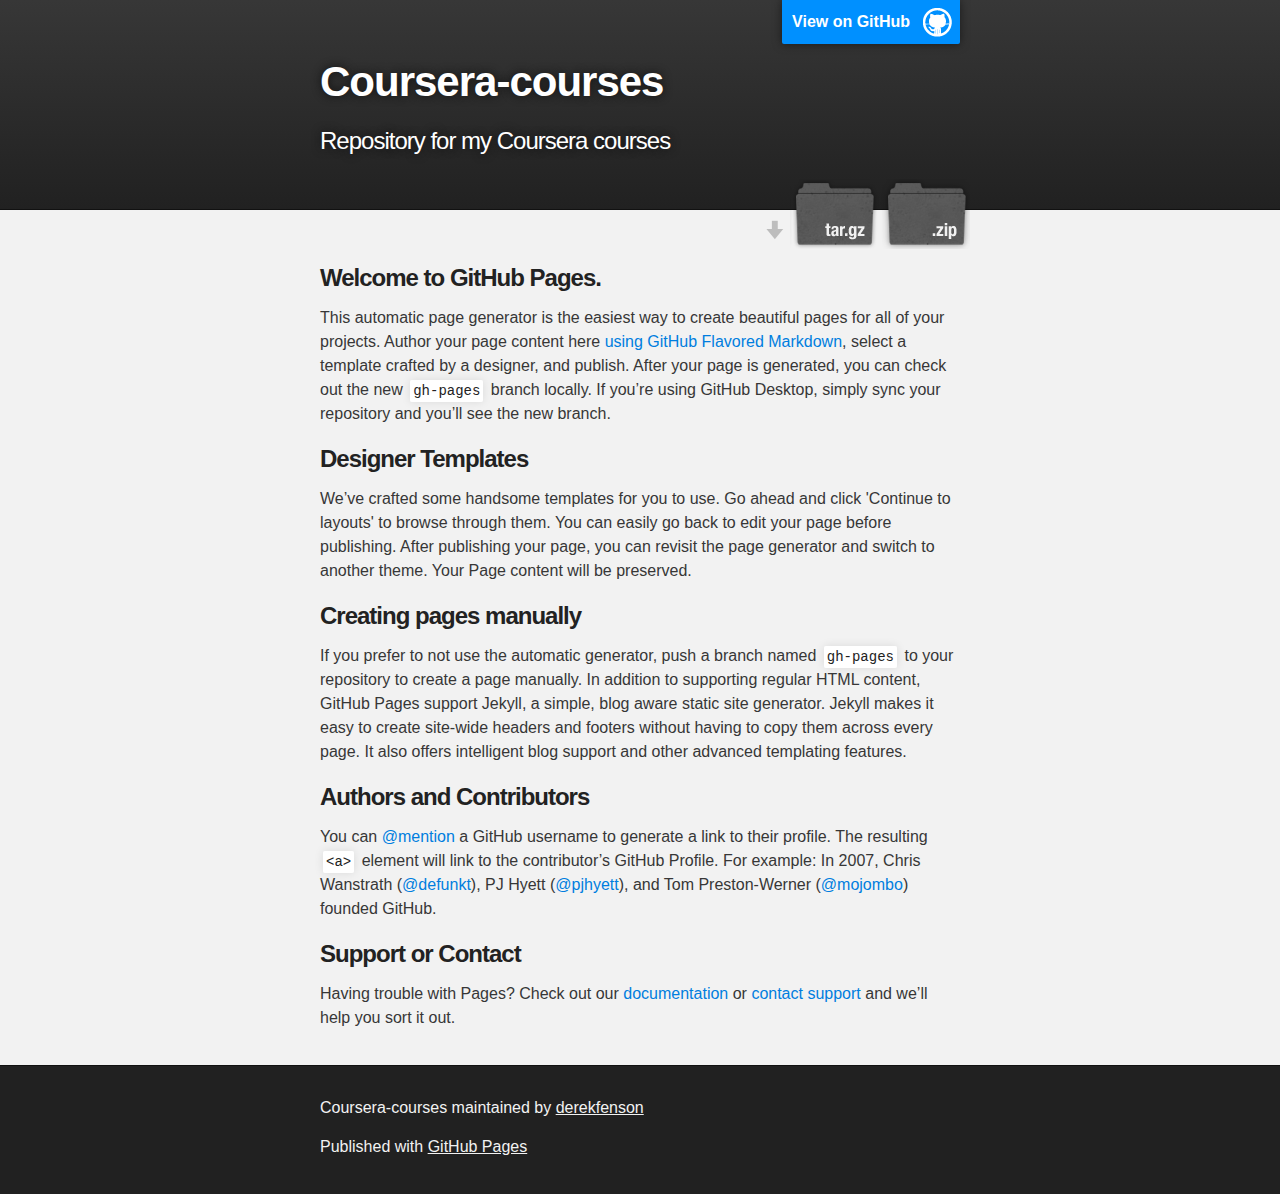
<file: index.html>
<!DOCTYPE html>
<html>

  <head>
    <meta charset='utf-8'>
    <meta http-equiv="X-UA-Compatible" content="chrome=1">
    <meta name="description" content="Coursera-courses : Repository for my Coursera courses">

    <link rel="stylesheet" type="text/css" media="screen" href="stylesheets/stylesheet.css">

    <title>Coursera-courses</title>
  </head>

  <body>

    <!-- HEADER -->
    <div id="header_wrap" class="outer">
        <header class="inner">
          <a id="forkme_banner" href="https://github.com/derekfenson/Coursera-Courses">View on GitHub</a>

          <h1 id="project_title">Coursera-courses</h1>
          <h2 id="project_tagline">Repository for my Coursera courses</h2>

            <section id="downloads">
              <a class="zip_download_link" href="https://github.com/derekfenson/Coursera-Courses/zipball/master">Download this project as a .zip file</a>
              <a class="tar_download_link" href="https://github.com/derekfenson/Coursera-Courses/tarball/master">Download this project as a tar.gz file</a>
            </section>
        </header>
    </div>

    <!-- MAIN CONTENT -->
    <div id="main_content_wrap" class="outer">
      <section id="main_content" class="inner">
        <h3>
<a id="welcome-to-github-pages" class="anchor" href="#welcome-to-github-pages" aria-hidden="true"><span aria-hidden="true" class="octicon octicon-link"></span></a>Welcome to GitHub Pages.</h3>

<p>This automatic page generator is the easiest way to create beautiful pages for all of your projects. Author your page content here <a href="https://guides.github.com/features/mastering-markdown/">using GitHub Flavored Markdown</a>, select a template crafted by a designer, and publish. After your page is generated, you can check out the new <code>gh-pages</code> branch locally. If you’re using GitHub Desktop, simply sync your repository and you’ll see the new branch.</p>

<h3>
<a id="designer-templates" class="anchor" href="#designer-templates" aria-hidden="true"><span aria-hidden="true" class="octicon octicon-link"></span></a>Designer Templates</h3>

<p>We’ve crafted some handsome templates for you to use. Go ahead and click 'Continue to layouts' to browse through them. You can easily go back to edit your page before publishing. After publishing your page, you can revisit the page generator and switch to another theme. Your Page content will be preserved.</p>

<h3>
<a id="creating-pages-manually" class="anchor" href="#creating-pages-manually" aria-hidden="true"><span aria-hidden="true" class="octicon octicon-link"></span></a>Creating pages manually</h3>

<p>If you prefer to not use the automatic generator, push a branch named <code>gh-pages</code> to your repository to create a page manually. In addition to supporting regular HTML content, GitHub Pages support Jekyll, a simple, blog aware static site generator. Jekyll makes it easy to create site-wide headers and footers without having to copy them across every page. It also offers intelligent blog support and other advanced templating features.</p>

<h3>
<a id="authors-and-contributors" class="anchor" href="#authors-and-contributors" aria-hidden="true"><span aria-hidden="true" class="octicon octicon-link"></span></a>Authors and Contributors</h3>

<p>You can <a href="https://help.github.com/articles/basic-writing-and-formatting-syntax/#mentioning-users-and-teams" class="user-mention">@mention</a> a GitHub username to generate a link to their profile. The resulting <code>&lt;a&gt;</code> element will link to the contributor’s GitHub Profile. For example: In 2007, Chris Wanstrath (<a href="https://github.com/defunkt" class="user-mention">@defunkt</a>), PJ Hyett (<a href="https://github.com/pjhyett" class="user-mention">@pjhyett</a>), and Tom Preston-Werner (<a href="https://github.com/mojombo" class="user-mention">@mojombo</a>) founded GitHub.</p>

<h3>
<a id="support-or-contact" class="anchor" href="#support-or-contact" aria-hidden="true"><span aria-hidden="true" class="octicon octicon-link"></span></a>Support or Contact</h3>

<p>Having trouble with Pages? Check out our <a href="https://help.github.com/pages">documentation</a> or <a href="https://github.com/contact">contact support</a> and we’ll help you sort it out.</p>
      </section>
    </div>

    <!-- FOOTER  -->
    <div id="footer_wrap" class="outer">
      <footer class="inner">
        <p class="copyright">Coursera-courses maintained by <a href="https://github.com/derekfenson">derekfenson</a></p>
        <p>Published with <a href="https://pages.github.com">GitHub Pages</a></p>
      </footer>
    </div>

    

  </body>
</html>
</file>
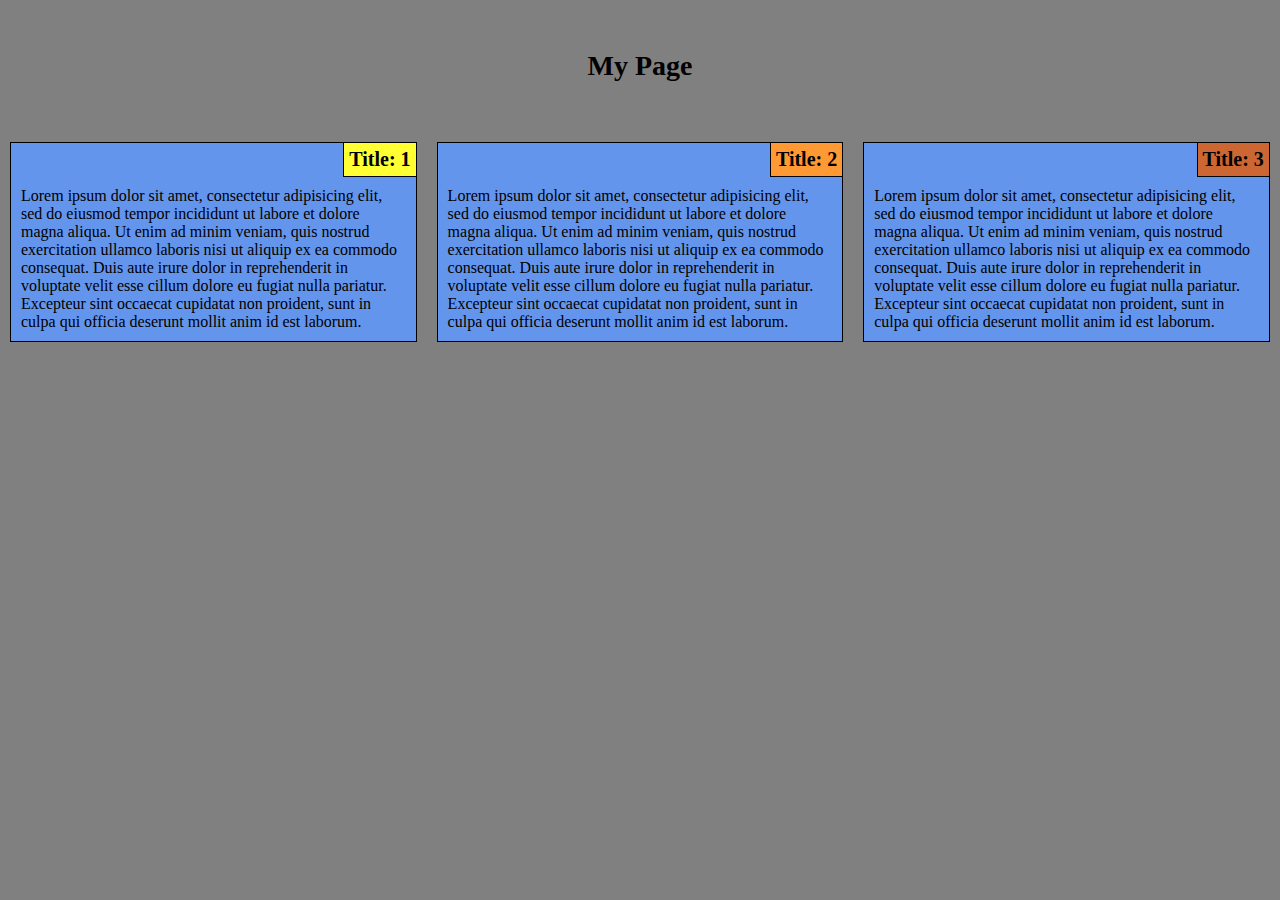
<file: HTML.CSS.Javascript/module2-solution/index.html>
<!DOCTYPE html>
<html>
<head>
<meta charset="utf-8">
<meta name="viewport" content="width=device-width, initial-scale=1">
<title>Module 2 Assignment</title>
<link rel="stylesheet" href="style.css">
</head>
<body>
<h1>My Page</h1> 

	<div class="cont1 outer">
	   <div class="d"> <p>Title: 1</p> 
			<section> Lorem ipsum dolor sit amet, consectetur adipisicing elit, sed do eiusmod tempor incididunt ut labore et dolore magna aliqua. Ut enim ad minim veniam, quis nostrud exercitation ullamco laboris nisi ut aliquip ex ea commodo consequat. Duis aute irure dolor in reprehenderit in voluptate velit esse cillum dolore eu fugiat nulla pariatur. Excepteur sint occaecat cupidatat non proident, sunt in culpa qui officia deserunt mollit anim id est laborum. 
	 		</section> 
	 	</div>
	 </div>
	<div class="cont2 outer"> 
		<div class="d"> <p>Title: 2</p> 
			<section> Lorem ipsum dolor sit amet, consectetur adipisicing elit, sed do eiusmod tempor incididunt ut labore et dolore magna aliqua. Ut enim ad minim veniam, quis nostrud exercitation ullamco laboris nisi ut aliquip ex ea commodo consequat. Duis aute irure dolor in reprehenderit in voluptate velit esse cillum dolore eu fugiat nulla pariatur. Excepteur sint occaecat cupidatat non proident, sunt in culpa qui officia deserunt mollit anim id est laborum. 
			</section> 
	 	</div>
	 </div>
	<div class="cont3 outer">
		<div class="d"> <p>Title: 3</p> 
			<section> Lorem ipsum dolor sit amet, consectetur adipisicing elit, sed do eiusmod tempor incididunt ut labore et dolore magna aliqua. Ut enim ad minim veniam, quis nostrud exercitation ullamco laboris nisi ut aliquip ex ea commodo consequat. Duis aute irure dolor in reprehenderit in voluptate velit esse cillum dolore eu fugiat nulla pariatur. Excepteur sint occaecat cupidatat non proident, sunt in culpa qui officia deserunt mollit anim id est laborum.
			</section> 
		</div>
	</div>
</body>
</html>
</file>
<file: stylesheets/stylesheet.css>
/*******************************************************************************
Slate Theme for GitHub Pages
by Jason Costello, @jsncostello
*******************************************************************************/

@import url(github-light.css);

/*******************************************************************************
MeyerWeb Reset
*******************************************************************************/

html, body, div, span, applet, object, iframe,
h1, h2, h3, h4, h5, h6, p, blockquote, pre,
a, abbr, acronym, address, big, cite, code,
del, dfn, em, img, ins, kbd, q, s, samp,
small, strike, strong, sub, sup, tt, var,
b, u, i, center,
dl, dt, dd, ol, ul, li,
fieldset, form, label, legend,
table, caption, tbody, tfoot, thead, tr, th, td,
article, aside, canvas, details, embed,
figure, figcaption, footer, header, hgroup,
menu, nav, output, ruby, section, summary,
time, mark, audio, video {
  margin: 0;
  padding: 0;
  border: 0;
  font: inherit;
  vertical-align: baseline;
}

/* HTML5 display-role reset for older browsers */
article, aside, details, figcaption, figure,
footer, header, hgroup, menu, nav, section {
  display: block;
}

ol, ul {
  list-style: none;
}

table {
  border-collapse: collapse;
  border-spacing: 0;
}

/*******************************************************************************
Theme Styles
*******************************************************************************/

body {
  box-sizing: border-box;
  color:#373737;
  background: #212121;
  font-size: 16px;
  font-family: 'Myriad Pro', Calibri, Helvetica, Arial, sans-serif;
  line-height: 1.5;
  -webkit-font-smoothing: antialiased;
}

h1, h2, h3, h4, h5, h6 {
  margin: 10px 0;
  font-weight: 700;
  color:#222222;
  font-family: 'Lucida Grande', 'Calibri', Helvetica, Arial, sans-serif;
  letter-spacing: -1px;
}

h1 {
  font-size: 36px;
  font-weight: 700;
}

h2 {
  padding-bottom: 10px;
  font-size: 32px;
  background: url('../images/bg_hr.png') repeat-x bottom;
}

h3 {
  font-size: 24px;
}

h4 {
  font-size: 21px;
}

h5 {
  font-size: 18px;
}

h6 {
  font-size: 16px;
}

p {
  margin: 10px 0 15px 0;
}

footer p {
  color: #f2f2f2;
}

a {
  text-decoration: none;
  color: #007edf;
  text-shadow: none;

  transition: color 0.5s ease;
  transition: text-shadow 0.5s ease;
  -webkit-transition: color 0.5s ease;
  -webkit-transition: text-shadow 0.5s ease;
  -moz-transition: color 0.5s ease;
  -moz-transition: text-shadow 0.5s ease;
  -o-transition: color 0.5s ease;
  -o-transition: text-shadow 0.5s ease;
  -ms-transition: color 0.5s ease;
  -ms-transition: text-shadow 0.5s ease;
}

a:hover, a:focus {text-decoration: underline;}

footer a {
  color: #F2F2F2;
  text-decoration: underline;
}

em {
  font-style: italic;
}

strong {
  font-weight: bold;
}

img {
  position: relative;
  margin: 0 auto;
  max-width: 739px;
  padding: 5px;
  margin: 10px 0 10px 0;
  border: 1px solid #ebebeb;

  box-shadow: 0 0 5px #ebebeb;
  -webkit-box-shadow: 0 0 5px #ebebeb;
  -moz-box-shadow: 0 0 5px #ebebeb;
  -o-box-shadow: 0 0 5px #ebebeb;
  -ms-box-shadow: 0 0 5px #ebebeb;
}

p img {
  display: inline;
  margin: 0;
  padding: 0;
  vertical-align: middle;
  text-align: center;
  border: none;
}

pre, code {
  width: 100%;
  color: #222;
  background-color: #fff;

  font-family: Monaco, "Bitstream Vera Sans Mono", "Lucida Console", Terminal, monospace;
  font-size: 14px;

  border-radius: 2px;
  -moz-border-radius: 2px;
  -webkit-border-radius: 2px;
}

pre {
  width: 100%;
  padding: 10px;
  box-shadow: 0 0 10px rgba(0,0,0,.1);
  overflow: auto;
}

code {
  padding: 3px;
  margin: 0 3px;
  box-shadow: 0 0 10px rgba(0,0,0,.1);
}

pre code {
  display: block;
  box-shadow: none;
}

blockquote {
  color: #666;
  margin-bottom: 20px;
  padding: 0 0 0 20px;
  border-left: 3px solid #bbb;
}


ul, ol, dl {
  margin-bottom: 15px
}

ul {
  list-style-position: inside;
  list-style: disc;
  padding-left: 20px;
}

ol {
  list-style-position: inside;
  list-style: decimal;
  padding-left: 20px;
}

dl dt {
  font-weight: bold;
}

dl dd {
  padding-left: 20px;
  font-style: italic;
}

dl p {
  padding-left: 20px;
  font-style: italic;
}

hr {
  height: 1px;
  margin-bottom: 5px;
  border: none;
  background: url('../images/bg_hr.png') repeat-x center;
}

table {
  border: 1px solid #373737;
  margin-bottom: 20px;
  text-align: left;
 }

th {
  font-family: 'Lucida Grande', 'Helvetica Neue', Helvetica, Arial, sans-serif;
  padding: 10px;
  background: #373737;
  color: #fff;
 }

td {
  padding: 10px;
  border: 1px solid #373737;
 }

form {
  background: #f2f2f2;
  padding: 20px;
}

/*******************************************************************************
Full-Width Styles
*******************************************************************************/

.outer {
  width: 100%;
}

.inner {
  position: relative;
  max-width: 640px;
  padding: 20px 10px;
  margin: 0 auto;
}

#forkme_banner {
  display: block;
  position: absolute;
  top:0;
  right: 10px;
  z-index: 10;
  padding: 10px 50px 10px 10px;
  color: #fff;
  background: url('../images/blacktocat.png') #0090ff no-repeat 95% 50%;
  font-weight: 700;
  box-shadow: 0 0 10px rgba(0,0,0,.5);
  border-bottom-left-radius: 2px;
  border-bottom-right-radius: 2px;
}

#header_wrap {
  background: #212121;
  background: -moz-linear-gradient(top, #373737, #212121);
  background: -webkit-linear-gradient(top, #373737, #212121);
  background: -ms-linear-gradient(top, #373737, #212121);
  background: -o-linear-gradient(top, #373737, #212121);
  background: linear-gradient(top, #373737, #212121);
}

#header_wrap .inner {
  padding: 50px 10px 30px 10px;
}

#project_title {
  margin: 0;
  color: #fff;
  font-size: 42px;
  font-weight: 700;
  text-shadow: #111 0px 0px 10px;
}

#project_tagline {
  color: #fff;
  font-size: 24px;
  font-weight: 300;
  background: none;
  text-shadow: #111 0px 0px 10px;
}

#downloads {
  position: absolute;
  width: 210px;
  z-index: 10;
  bottom: -40px;
  right: 0;
  height: 70px;
  background: url('../images/icon_download.png') no-repeat 0% 90%;
}

.zip_download_link {
  display: block;
  float: right;
  width: 90px;
  height:70px;
  text-indent: -5000px;
  overflow: hidden;
  background: url(../images/sprite_download.png) no-repeat bottom left;
}

.tar_download_link {
  display: block;
  float: right;
  width: 90px;
  height:70px;
  text-indent: -5000px;
  overflow: hidden;
  background: url(../images/sprite_download.png) no-repeat bottom right;
  margin-left: 10px;
}

.zip_download_link:hover {
  background: url(../images/sprite_download.png) no-repeat top left;
}

.tar_download_link:hover {
  background: url(../images/sprite_download.png) no-repeat top right;
}

#main_content_wrap {
  background: #f2f2f2;
  border-top: 1px solid #111;
  border-bottom: 1px solid #111;
}

#main_content {
  padding-top: 40px;
}

#footer_wrap {
  background: #212121;
}



/*******************************************************************************
Small Device Styles
*******************************************************************************/

@media screen and (max-width: 480px) {
  body {
    font-size:14px;
  }

  #downloads {
    display: none;
  }

  .inner {
    min-width: 320px;
    max-width: 480px;
  }

  #project_title {
  font-size: 32px;
  }

  h1 {
    font-size: 28px;
  }

  h2 {
    font-size: 24px;
  }

  h3 {
    font-size: 21px;
  }

  h4 {
    font-size: 18px;
  }

  h5 {
    font-size: 14px;
  }

  h6 {
    font-size: 12px;
  }

  code, pre {
    min-width: 320px;
    max-width: 480px;
    font-size: 11px;
  }

}
</file>
<file: HTML.CSS.Javascript/module2-solution/style.css>
* {
	font-family: "Adobe Caslon Pro";
	box-sizing: border-box;
	padding: 0;
	margin: 0;
}

body {
	background-color: gray;
}

h1 {
	margin: 50px;
	font-size: 1.75em;
	text-align: center;
}

p {
	border: solid;
	border-width: 1px;
	border-top: none;
	border-right: none;
	text-align: right;
	font-weight: bold;
	font-size: 1.25em;
	padding: 5px;
	float: right;
}

.cont1 p {
	background-color: #FFFF33;
}

.cont2 p {
	background-color: #FF9933;
}

.cont3 p {
	background-color: #CC6633;
}

section {
	clear: right;
	padding: 10px;
}

div {
	display: block;
}

.outer {
	margin: 0px;
}

.outer > .d {
	border: 1px solid black;
	background-color: #6495ed;
	margin: 10px;
}

@media (min-width: 992px) {

	.outer {
		width: 33.33%;
		float: left;
	}

	.outer > .d {
		position: relative;
	}
}

@media (min-width: 768px) and (max-width: 991px) {
	.cont1, .cont2 {
		width: 50%;
		float: left;
	}

	.cont1 > .d {
		margin-right: 5px;
	}

	.cont2 > .d {
		margin-left: 5px;
	}

	.cont3 {
		clear: left;
	}
}
</file>
